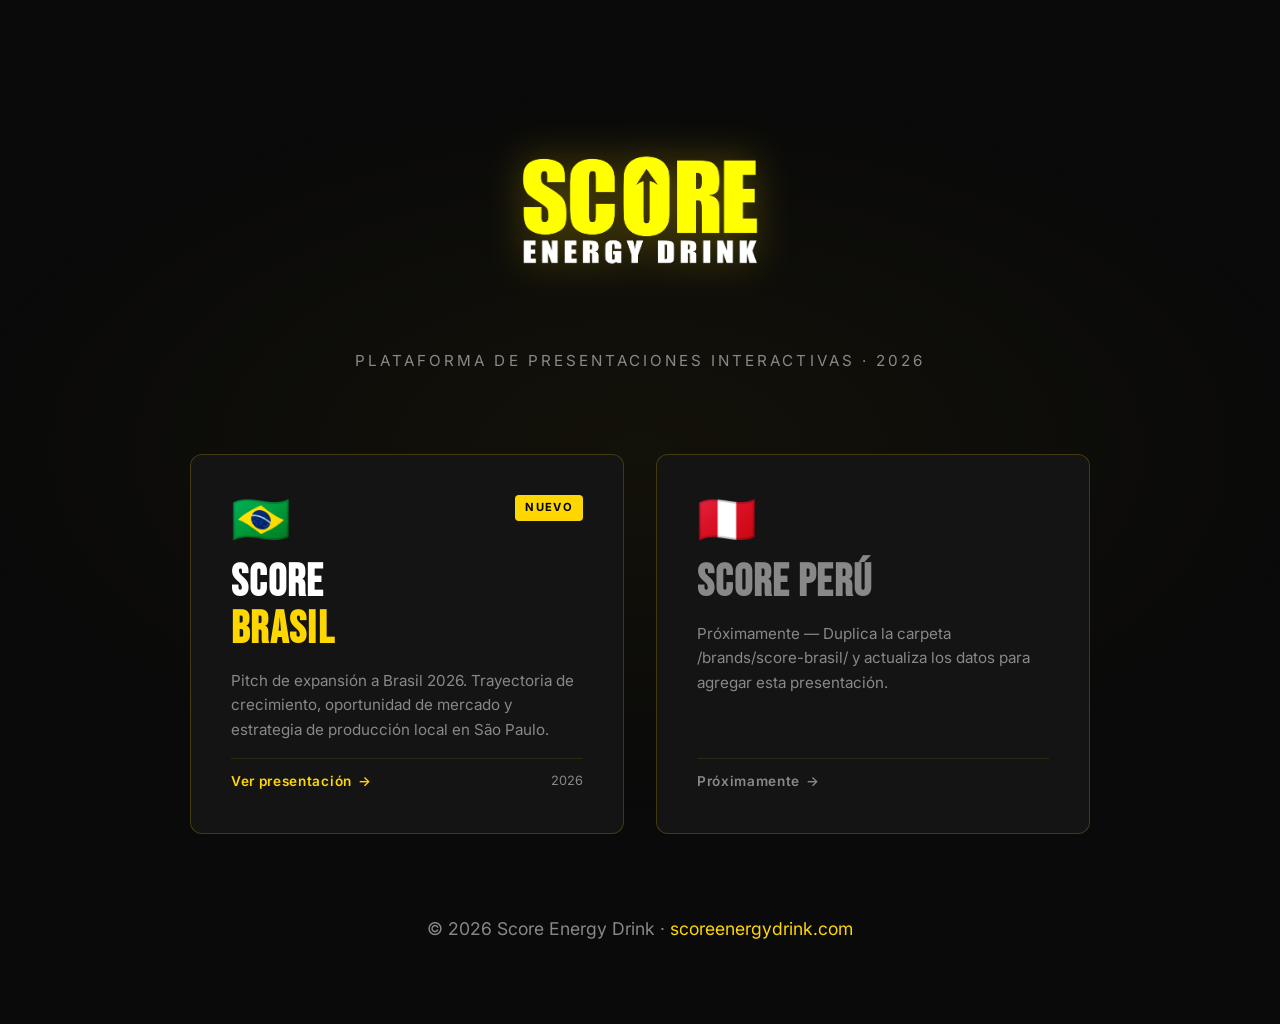
<file: index.html>
<!DOCTYPE html>
<html lang="es">
<head>
  <meta charset="UTF-8" />
  <meta name="viewport" content="width=device-width, initial-scale=1.0" />
  <meta name="description" content="Score Energy Drink — Plataforma de presentaciones interactivas." />
  <title>Score Energy Drink — Presentaciones</title>
  <link rel="icon" type="image/png" href="/brands/score-brasil/assets/isotipo.png" />
  <link rel="preconnect" href="https://fonts.googleapis.com" />
  <link rel="preconnect" href="https://fonts.gstatic.com" crossorigin />
  <link href="https://fonts.googleapis.com/css2?family=Bebas+Neue&family=Inter:wght@300;400;500;600;700&display=swap" rel="stylesheet" />
  <link rel="stylesheet" href="/shared/css/base.css" />

  <style>
    /* ── Landing styles ─────────────────────────────────── */
    body {
      min-height: 100vh;
      display: flex;
      flex-direction: column;
      align-items: center;
      justify-content: center;
      background: var(--color-bg);
      padding: clamp(40px, 8vw, 80px) clamp(20px, 5vw, 60px);
    }

    /* Fondo con gradiente radial sutil */
    body::before {
      content: '';
      position: fixed;
      inset: 0;
      background: radial-gradient(ellipse 80% 60% at 50% 50%,
        rgba(255, 215, 0, 0.04) 0%,
        transparent 70%);
      pointer-events: none;
      z-index: 0;
    }

    /* ── Header Logo ───────────────────────────────────── */
    .landing-header {
      text-align: center;
      margin-bottom: clamp(40px, 8vw, 80px);
      position: relative;
      z-index: 1;
    }

    .landing-logo {
      display: flex;
      align-items: center;
      justify-content: center;
    }

    .landing-logo img {
      width: clamp(160px, 30vw, 260px);
      height: auto;
      /* El logo es amarillo sobre fondo blanco — mix-blend-mode: screen
         hace que el blanco desaparezca sobre fondo oscuro */
      mix-blend-mode: screen;
      filter: drop-shadow(0 0 20px rgba(255, 215, 0, 0.3));
    }

    .landing-subtitle {
      font-family: var(--font-body);
      font-size: clamp(0.8rem, 1.5vw, 0.95rem);
      color: var(--color-text-muted);
      margin-top: 8px;
      letter-spacing: 0.2em;
      text-transform: uppercase;
    }

    /* ── Grid de Presentaciones ────────────────────────── */
    .presentations-grid {
      display: grid;
      grid-template-columns: repeat(auto-fill, minmax(min(320px, 100%), 1fr));
      gap: clamp(20px, 3vw, 32px);
      width: 100%;
      max-width: 900px;
      position: relative;
      z-index: 1;
    }

    /* ── Card de Presentación ──────────────────────────── */
    .pres-card {
      background: var(--color-bg-card);
      border: 1px solid var(--color-border);
      border-radius: var(--border-radius);
      padding: clamp(28px, 4vw, 40px);
      display: flex;
      flex-direction: column;
      gap: 16px;
      text-decoration: none;
      color: inherit;
      position: relative;
      overflow: hidden;
      transition: transform 0.3s ease,
                  border-color 0.3s ease,
                  box-shadow 0.3s ease;
    }

    .pres-card::before {
      content: '';
      position: absolute;
      inset: 0;
      background: radial-gradient(ellipse 70% 50% at 50% 0%,
        rgba(255, 215, 0, 0.06) 0%,
        transparent 70%);
      opacity: 0;
      transition: opacity 0.3s ease;
      pointer-events: none;
    }

    .pres-card:hover {
      transform: translateY(-6px);
      border-color: var(--color-accent);
      box-shadow: 0 16px 48px rgba(255, 215, 0, 0.15);
    }

    .pres-card:hover::before {
      opacity: 1;
    }

    .pres-card__header {
      display: flex;
      align-items: flex-start;
      justify-content: space-between;
      gap: 12px;
    }

    .pres-card__flag {
      font-size: clamp(2rem, 5vw, 3rem);
      line-height: 1;
      flex-shrink: 0;
    }

    .pres-card__badge-wrap {
      display: flex;
      gap: 8px;
      flex-wrap: wrap;
    }

    .pres-card__title {
      font-family: var(--font-display);
      font-size: clamp(1.8rem, 4vw, 2.8rem);
      color: var(--color-text);
      line-height: 1.05;
      letter-spacing: 0.03em;
    }

    .pres-card__title span {
      color: var(--color-accent);
    }

    .pres-card__desc {
      font-size: clamp(0.85rem, 1.4vw, 0.95rem);
      color: var(--color-text-muted);
      line-height: 1.6;
    }

    .pres-card__meta {
      display: flex;
      align-items: center;
      gap: 12px;
      margin-top: auto;
      padding-top: 12px;
      border-top: 1px solid rgba(255, 215, 0, 0.1);
    }

    .pres-card__cta {
      font-family: var(--font-body);
      font-size: 0.85rem;
      font-weight: 600;
      color: var(--color-accent);
      display: flex;
      align-items: center;
      gap: 6px;
      letter-spacing: 0.05em;
    }

    .pres-card__cta::after {
      content: '→';
      transition: transform 0.2s ease;
    }

    .pres-card:hover .pres-card__cta::after {
      transform: translateX(4px);
    }

    .pres-card__year {
      font-size: 0.8rem;
      color: var(--color-text-muted);
      margin-left: auto;
    }

    /* ── Card vacía (placeholder futuras) ──────────────── */
    .pres-card--coming {
      opacity: 0.4;
      cursor: default;
      pointer-events: none;
    }

    .pres-card--coming .pres-card__title {
      color: var(--color-text-muted);
    }

    /* ── Footer ────────────────────────────────────────── */
    .landing-footer {
      margin-top: clamp(40px, 8vw, 80px);
      text-align: center;
      font-size: 0.8rem;
      color: var(--color-text-muted);
      position: relative;
      z-index: 1;
    }

    /* ── Fade-in de entrada ────────────────────────────── */
    .landing-header,
    .pres-card {
      opacity: 0;
      transform: translateY(20px);
      animation: landing-fade-in 0.6s ease forwards;
    }

    .pres-card:nth-child(1) { animation-delay: 0.2s; }
    .pres-card:nth-child(2) { animation-delay: 0.35s; }
    .pres-card:nth-child(3) { animation-delay: 0.5s; }

    .landing-header { animation-delay: 0.05s; }

    @keyframes landing-fade-in {
      to { opacity: 1; transform: translateY(0); }
    }

    @media (prefers-reduced-motion: reduce) {
      .landing-header,
      .pres-card {
        animation: none;
        opacity: 1;
        transform: none;
      }
    }
  </style>
</head>
<body>

  <!-- Header -->
  <header class="landing-header">
    <div class="landing-logo">
      <img src="/brands/score-brasil/assets/logo-score.png" alt="Score Energy Drink" />
    </div>
    <p class="landing-subtitle">Plataforma de presentaciones interactivas · 2026</p>
  </header>

  <!-- Grid de presentaciones -->
  <main class="presentations-grid" role="main">

    <!-- ── Card: Score Brasil ─────────────────────────── -->
    <a href="/brands/score-brasil/" class="pres-card" aria-label="Ver presentación Score Brasil 2026">
      <div class="pres-card__header">
        <span class="pres-card__flag" aria-hidden="true">🇧🇷</span>
        <div class="pres-card__badge-wrap">
          <span class="badge badge--new">NUEVO</span>
        </div>
      </div>
      <h2 class="pres-card__title">SCORE<br /><span>BRASIL</span></h2>
      <p class="pres-card__desc">
        Pitch de expansión a Brasil 2026. Trayectoria de crecimiento,
        oportunidad de mercado y estrategia de producción local en São Paulo.
      </p>
      <div class="pres-card__meta">
        <span class="pres-card__cta">Ver presentación</span>
        <span class="pres-card__year">2026</span>
      </div>
    </a>

    <!-- ── Card: Score Perú (placeholder) ─────────────── -->
    <div class="pres-card pres-card--coming" aria-hidden="true">
      <div class="pres-card__header">
        <span class="pres-card__flag">🇵🇪</span>
      </div>
      <h2 class="pres-card__title">SCORE PERÚ</h2>
      <p class="pres-card__desc">
        Próximamente — Duplica la carpeta /brands/score-brasil/ y
        actualiza los datos para agregar esta presentación.
      </p>
      <div class="pres-card__meta">
        <span class="pres-card__cta" style="color: var(--color-text-muted);">Próximamente</span>
      </div>
    </div>

  </main>

  <!-- Footer -->
  <footer class="landing-footer">
    <p>© 2026 Score Energy Drink · <a href="https://scoreenergydrink.com" style="color: var(--color-accent);">scoreenergydrink.com</a></p>
  </footer>

</body>
</html>
</file>
<file: shared/css/base.css>
/* ============================================================
   SHARED / BASE.CSS — Score Energy Drink Presentation Platform
   Variables globales, reset, layout base y estilos KPI
   ============================================================ */

/* ── Google Fonts ─────────────────────────────────────────── */
@import url('https://fonts.googleapis.com/css2?family=Bebas+Neue&family=Inter:wght@300;400;500;600;700&display=swap');

/* ── CSS Custom Properties ────────────────────────────────── */
:root {
  /* Paleta Score Energy */
  --color-bg:           #0A0A0A;
  --color-bg-card:      #141414;
  --color-bg-section:   #111111;
  --color-accent:       #FFD700;
  --color-accent-hover: #FFC200;
  --color-text:         #FFFFFF;
  --color-text-muted:   #888888;
  --color-highlight:    #FF3B3B;
  --color-border:       rgba(255, 215, 0, 0.2);

  /* Tipografía */
  --font-display: 'Bebas Neue', sans-serif;
  --font-body:    'Inter', sans-serif;

  /* Spacing */
  --section-padding: clamp(60px, 10vw, 120px);
  --container-max:   1200px;
  --border-radius:   12px;

  /* Transiciones */
  --transition-fast:   0.2s ease;
  --transition-normal: 0.3s ease;
  --transition-slow:   0.5s ease;
}

/* ── Reset & Base ─────────────────────────────────────────── */
*,
*::before,
*::after {
  box-sizing: border-box;
  margin: 0;
  padding: 0;
}

html {
  scroll-behavior: smooth;
  -webkit-text-size-adjust: 100%;
}

body {
  background-color: var(--color-bg);
  color: var(--color-text);
  font-family: var(--font-body);
  font-size: 16px;
  line-height: 1.6;
  overflow-x: hidden;
  -webkit-font-smoothing: antialiased;
  -moz-osx-font-smoothing: grayscale;
}

img,
video {
  max-width: 100%;
  display: block;
}

a {
  color: inherit;
  text-decoration: none;
}

ul, ol {
  list-style: none;
}

button {
  cursor: pointer;
  border: none;
  background: none;
  font-family: inherit;
}

/* ── Barra de Progreso Global ─────────────────────────────── */
#progress-bar {
  position: fixed;
  top: 0;
  left: 0;
  width: 0%;
  height: 3px;
  background: var(--color-accent);
  z-index: 9999;
  transition: width 0.1s linear;
  box-shadow: 0 0 8px rgba(255, 215, 0, 0.6);
}

/* ── Contenedor General ───────────────────────────────────── */
.container {
  width: 100%;
  max-width: var(--container-max);
  margin: 0 auto;
  padding: 0 clamp(20px, 5vw, 60px);
}

/* ── Secciones Base ───────────────────────────────────────── */
.section {
  min-height: 100vh;
  padding: var(--section-padding) 0;
  display: flex;
  flex-direction: column;
  justify-content: center;
  position: relative;
}

.section--alt {
  background-color: var(--color-bg-section);
}

/* ── Tipografía Global ────────────────────────────────────── */
h1, h2, h3 {
  font-family: var(--font-display);
  line-height: 1.05;
  letter-spacing: 0.02em;
}

h1 { font-size: clamp(3rem, 9vw, 8rem); }
h2 { font-size: clamp(2.2rem, 6vw, 5rem); }
h3 { font-size: clamp(1.4rem, 3vw, 2.2rem); }

p {
  font-family: var(--font-body);
  font-size: clamp(0.95rem, 1.5vw, 1.1rem);
  line-height: 1.7;
  color: var(--color-text-muted);
}

.text-accent  { color: var(--color-accent); }
.text-red     { color: var(--color-highlight); }
.text-white   { color: var(--color-text); }
.text-muted   { color: var(--color-text-muted); }

.eyebrow {
  font-family: var(--font-body);
  font-size: clamp(0.7rem, 1.2vw, 0.85rem);
  font-weight: 600;
  letter-spacing: 0.25em;
  text-transform: uppercase;
  color: var(--color-accent);
  display: block;
  margin-bottom: 1rem;
}

/* ── KPI Cards ────────────────────────────────────────────── */
.kpi-grid {
  display: grid;
  grid-template-columns: repeat(2, 1fr);
  gap: clamp(16px, 3vw, 32px);
  width: 100%;
}

.kpi-card {
  background: var(--color-bg-card);
  border: 1px solid var(--color-border);
  border-left: 4px solid var(--color-accent);
  border-radius: var(--border-radius);
  padding: clamp(20px, 3vw, 36px);
  transition: transform var(--transition-normal),
              border-color var(--transition-normal),
              box-shadow var(--transition-normal);
}

.kpi-card:hover {
  transform: translateY(-4px);
  border-color: var(--color-accent);
  box-shadow: 0 8px 32px rgba(255, 215, 0, 0.15);
}

.kpi-number {
  font-family: var(--font-display);
  font-size: clamp(3rem, 6vw, 5.5rem);
  color: var(--color-accent);
  line-height: 1;
  display: flex;
  align-items: baseline;
  gap: 6px;
}

.kpi-unit {
  font-family: var(--font-body);
  font-size: clamp(0.9rem, 1.5vw, 1.2rem);
  color: var(--color-text-muted);
  font-weight: 500;
}

.kpi-label {
  font-family: var(--font-display);
  font-size: clamp(1rem, 2vw, 1.5rem);
  color: var(--color-text);
  margin: 8px 0 4px;
  letter-spacing: 0.05em;
}

.kpi-desc {
  font-size: clamp(0.8rem, 1.2vw, 0.9rem);
  color: var(--color-text-muted);
  line-height: 1.5;
}

/* ── Cards Genéricas ──────────────────────────────────────── */
.card {
  background: var(--color-bg-card);
  border: 1px solid var(--color-border);
  border-radius: var(--border-radius);
  padding: clamp(20px, 3vw, 32px);
  transition: transform var(--transition-normal),
              border-color var(--transition-normal),
              box-shadow var(--transition-normal);
}

.card:hover {
  transform: translateY(-4px);
  border-color: var(--color-accent);
  box-shadow: 0 8px 32px rgba(255, 215, 0, 0.12);
}

/* ── Divisor Dorado ───────────────────────────────────────── */
.divider-gold {
  width: 60px;
  height: 3px;
  background: var(--color-accent);
  margin: 1.5rem 0;
  box-shadow: 0 0 10px rgba(255, 215, 0, 0.4);
}

.divider-full {
  width: 100%;
  height: 1px;
  background: var(--color-border);
  margin: 2rem 0;
}

/* ── Badges ───────────────────────────────────────────────── */
.badge {
  display: inline-block;
  font-family: var(--font-body);
  font-size: 0.7rem;
  font-weight: 700;
  letter-spacing: 0.12em;
  text-transform: uppercase;
  padding: 4px 10px;
  border-radius: 4px;
  background: var(--color-accent);
  color: #000;
}

.badge--red {
  background: var(--color-highlight);
  color: #fff;
}

.badge--new {
  background: var(--color-accent);
  color: #000;
  animation: badge-pulse 2s ease-in-out infinite;
}

@keyframes badge-pulse {
  0%, 100% { opacity: 1; }
  50%       { opacity: 0.7; }
}

/* ── Utilidades de visibilidad ────────────────────────────── */
.hidden { opacity: 0; visibility: hidden; }
.visible { opacity: 1; visibility: visible; }

/* ── Scroll Indicator ─────────────────────────────────────── */
.scroll-indicator {
  position: absolute;
  bottom: 40px;
  left: 50%;
  transform: translateX(-50%);
  display: flex;
  flex-direction: column;
  align-items: center;
  gap: 8px;
  color: var(--color-text-muted);
  font-size: 0.75rem;
  font-family: var(--font-body);
  letter-spacing: 0.15em;
  text-transform: uppercase;
  animation: scroll-bounce 2s ease-in-out infinite;
}

.scroll-indicator__dot {
  width: 6px;
  height: 6px;
  background: var(--color-accent);
  border-radius: 50%;
  box-shadow: 0 0 8px rgba(255, 215, 0, 0.8);
}

@keyframes scroll-bounce {
  0%, 100% { transform: translateX(-50%) translateY(0); }
  50%       { transform: translateX(-50%) translateY(8px); }
}

/* ── Animaciones reducidas ────────────────────────────────── */
@media (prefers-reduced-motion: reduce) {
  *,
  *::before,
  *::after {
    animation-duration: 0.01ms !important;
    animation-iteration-count: 1 !important;
    transition-duration: 0.01ms !important;
    scroll-behavior: auto !important;
  }

  .scroll-indicator { animation: none; }
  .badge--new       { animation: none; }
}

/* ── Responsive Mobile ────────────────────────────────────── */
@media (max-width: 768px) {
  .kpi-grid {
    grid-template-columns: 1fr;
  }

  .section {
    padding: clamp(50px, 8vw, 80px) 0;
  }
}

@media (max-width: 480px) {
  .kpi-number {
    font-size: clamp(2.5rem, 12vw, 4rem);
  }
}
</file>
